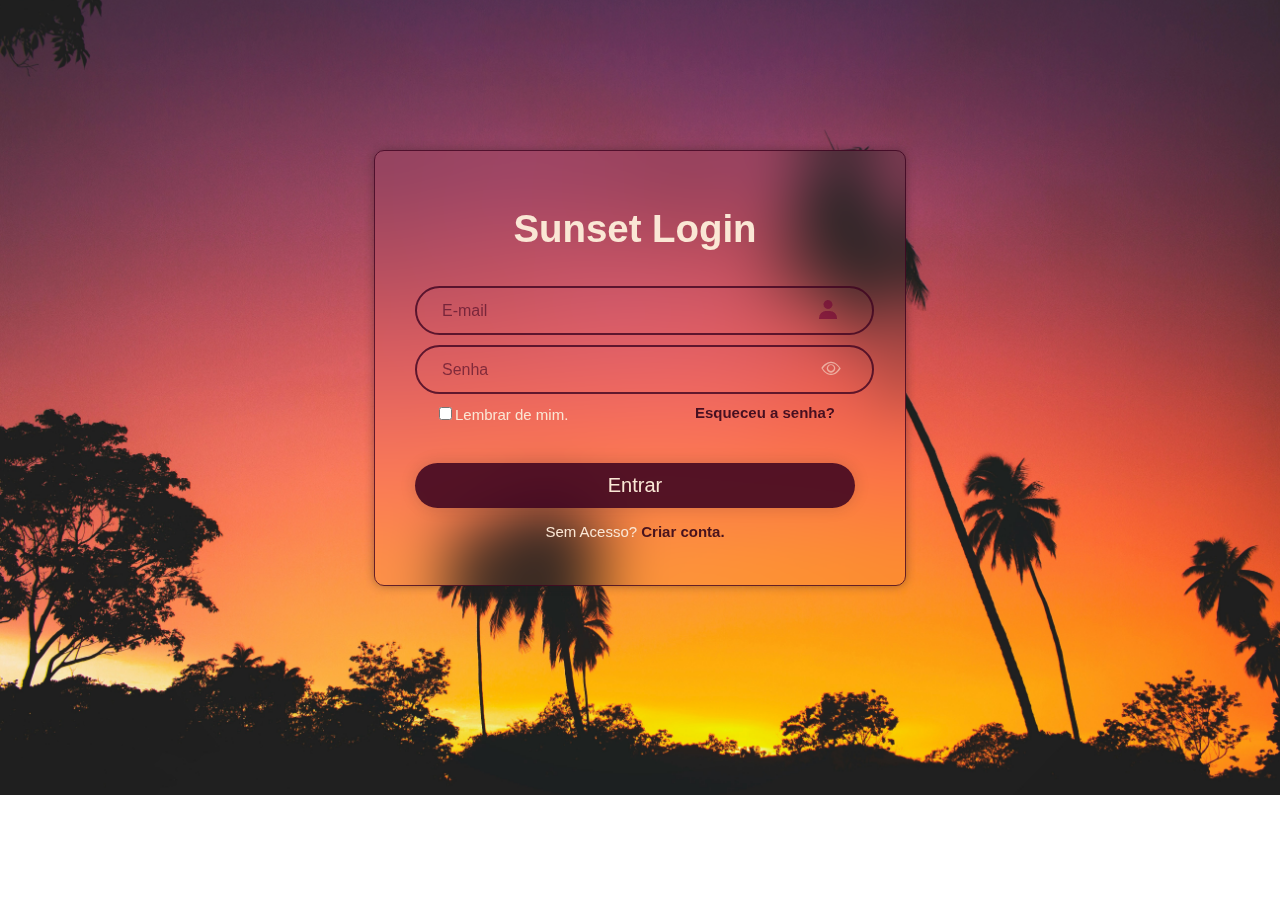
<file: index.html>
<!DOCTYPE html>
<html lang="pt-br">
<head>
    <meta charset="UTF-8">
    <meta name="viewport" content="width=device-width, initial-scale=1.0">
    <link rel="stylesheet" href="style.css">
    <link rel="shortcut icon" href="images/fav_icon_login.png" type="image/x-icon">
    <link rel="stylesheet" href="https://cdn.jsdelivr.net/npm/bootstrap-icons@1.11.3/font/bootstrap-icons.min.css">
    <title>Sunset</title>
</head>
<body>
    <div class="login_area">
        <form action="">
        <h1> Sunset Login</h1>
        <div class="usuario_campo">
            <input placeholder="E-mail" id="nome_box" required type="email" id="input">
            <i><img src="[data-uri]"/></i>
        </div>
        <div class="usuario_campo">
            <input placeholder="Senha" required type="password" id="senha">
            <i class="bi bi-eye"  id="btn_senha" onclick="mostarSenha()"></i>
        </div>
        <div class="lembrar_esqueci">
            <label><input type="checkbox"><span class="checkmark"></span>Lembrar de mim.</label>
            <a href="esqueceuSenha.html">Esqueceu a senha?</a>
        </div>
        <div class="login_button">
            <button>Entrar</button>
        </div>
        <div class="criar_conta">
            <p>Sem Acesso? <a href="cadastro.html">Criar conta.</a></p>
        </div>

        </form>
    </div>
    
</body>
<script src="main.js"></script>
</html>
</file>
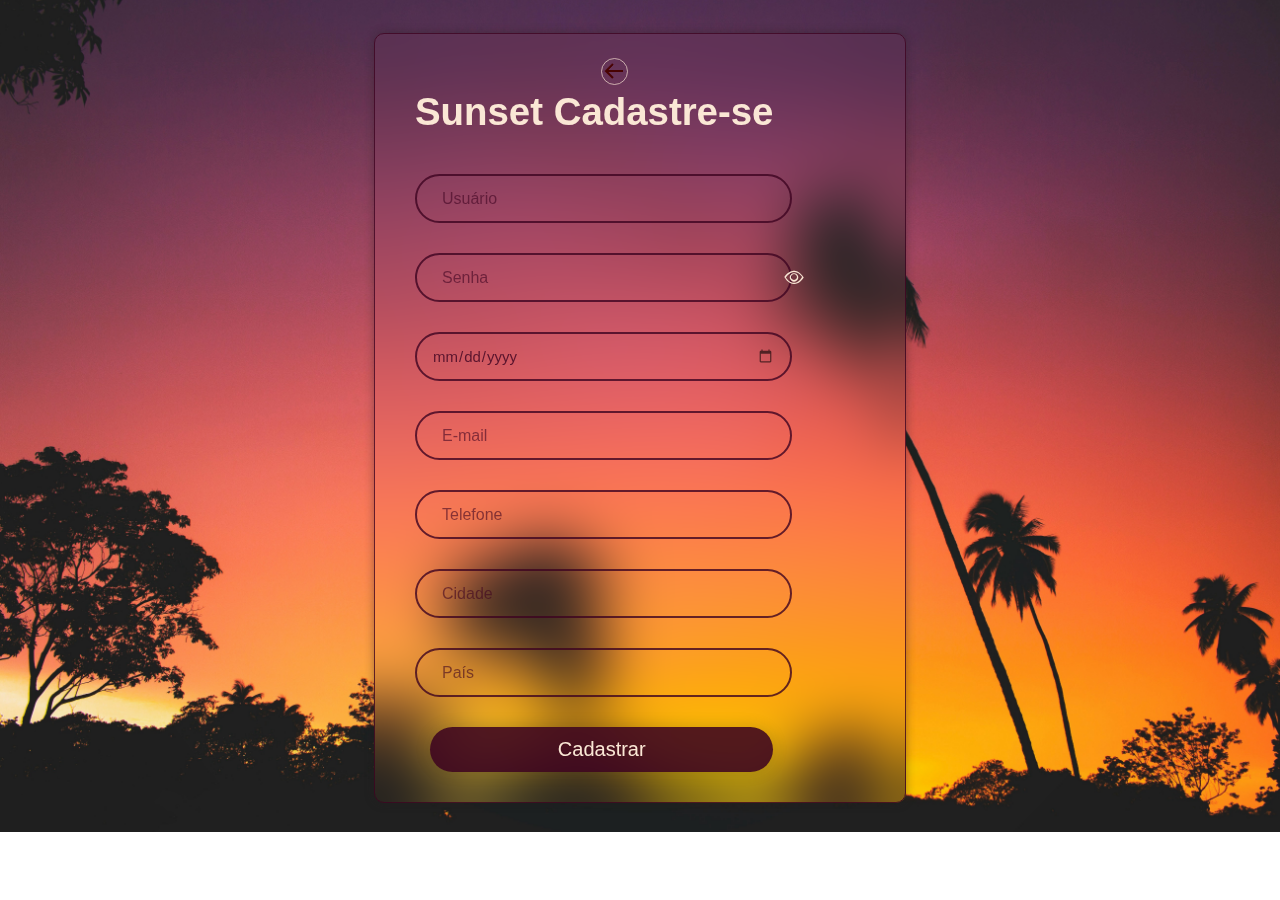
<file: cadastro.html>
<!DOCTYPE html>
<html lang="pt-br">
<head>
    <meta charset="UTF-8">
    <meta name="viewport" content="width=device-width, initial-scale=1.0">
    <link rel="stylesheet" href="style.css">
    <link rel="shortcut icon" href="images/fav_icon_login.png" type="image/x-icon">
    <link rel="stylesheet" href="https://cdn.jsdelivr.net/npm/bootstrap-icons@1.11.3/font/bootstrap-icons.min.css">
    <title>Sunset - Cadastro</title>
</head>
<body>
    <div class="cadastro_area">
        <form action="">
        <h1> Sunset Cadastre-se</h1>
        <div class="cadastro_campo">
            <input placeholder="Usuário" id="nome_cadastro" required type="text">
        </div>
        <div class="cadastro_campo">
            <input placeholder="Senha" required type="password" id="senha_cadastro">
            <i class="bi bi-eye"  id="btn_senha_cadastro" onclick="mostarSenhaCadastro()"></i>
        </div>
        <div class="cadastro_campo">
            <input placeholder="Data de nascimento" required type="date" id="nascimento_cadastro">
        </div>
        <div class="cadastro_campo">
            <input placeholder="E-mail" required type="email" id="email_cadastro">
        </div>
        <div class="cadastro_campo">
            <input placeholder="Telefone" required type="tel" id="telefone_cadastro">
        </div>
        <div class="cadastro_campo">
            <input placeholder="Cidade" required type="text" id="cidade_cadastro">
        </div>
        <div class="cadastro_campo">
            <input placeholder="País" required type="text" id="pais_cadastro">
        </div>

        
        <div class="cadastro_button">
            <button>Cadastrar</button>
        </div>
        
        

        </form>
        <div class="voltar_login">
            <a href="index.html"><img src="[data-uri]"/></a>
        </div>
    </div>
    
</body>
<script src="main.js"></script>
</html>
</file>
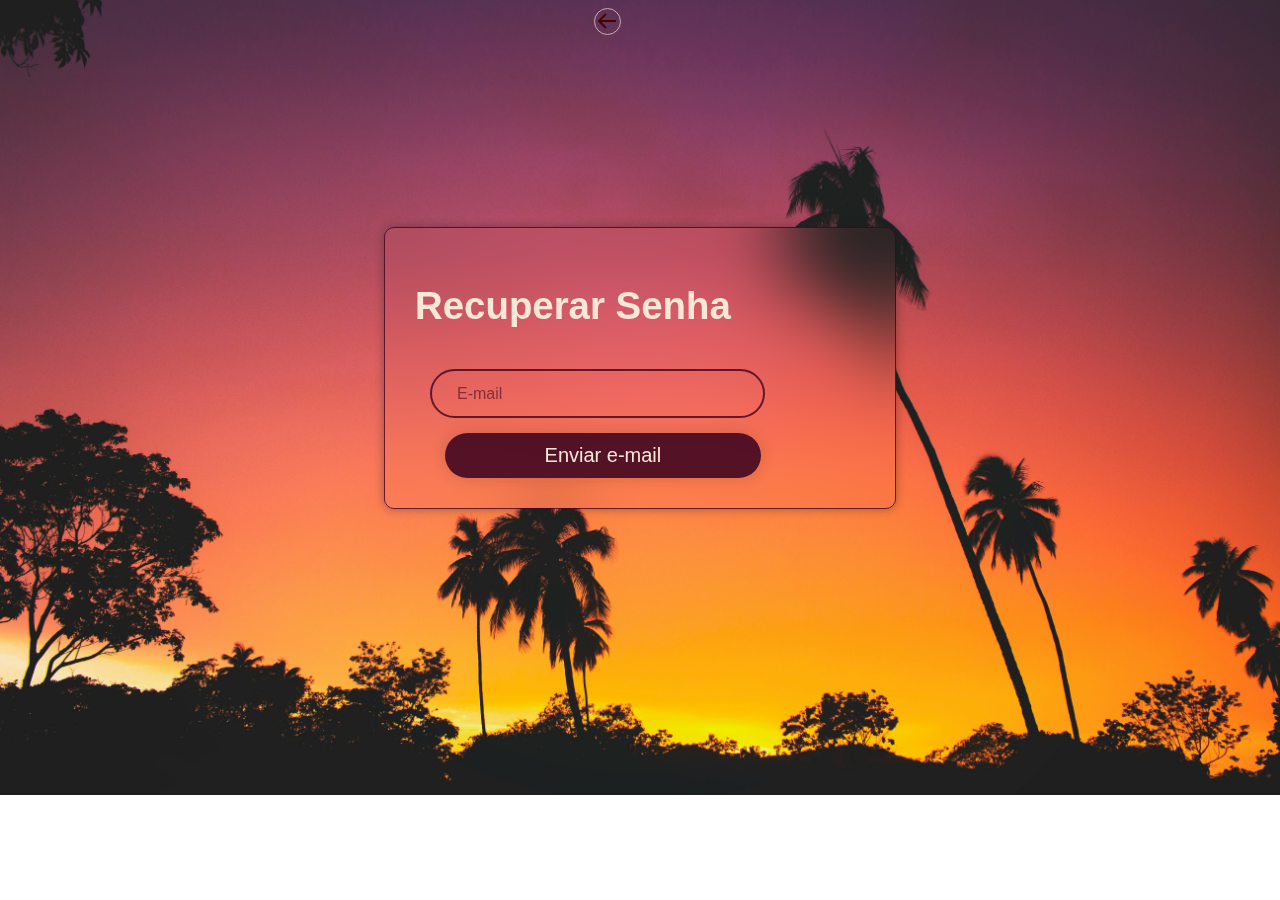
<file: esqueceuSenha.html>
<!DOCTYPE html>
<html lang="pt-br">
<head>
    <meta charset="UTF-8">
    <meta name="viewport" content="width=device-width, initial-scale=1.0">
    <link rel="stylesheet" href="style.css">
    <link rel="shortcut icon" href="images/fav_icon_login.png" type="image/x-icon">
    <link rel="stylesheet" href="https://cdn.jsdelivr.net/npm/bootstrap-icons@1.11.3/font/bootstrap-icons.min.css">
    <title>Sunset - Recuperar senha</title>
</head>
<body>
    <div class="recuperar_area">
        <form action="">
        <h1>Recuperar Senha</h1>
        <div class="recuperar_campo">
            <input placeholder="E-mail" id="email_recuperar" required type="email">
        </div>
        <div class="recuperarSenha_button">
            <button>Enviar e-mail</button>
        </div>

        </form>
        <div class="voltar_login">
            <a href="index.html"><img src="[data-uri]"/></a>
        </div>
    </div>
    
</body>
<script src="main.js"></script>
</html>
</file>
<file: style.css>
body{
    background-image: url('images/back_image01.jpg');
    background-size: cover;
    background-position: center;
    font-family: Verdana, Geneva, Tahoma, sans-serif;
    display: flex;
    justify-content: center;
    align-items: center;
    min-height: 80vh;
    background-repeat: no-repeat;
    
}
.login_area{
    background-color: transparent;
    border: 1px solid rgba(61, 4, 32, 0.801);
    backdrop-filter: blur(30px);
    display: flex;
    align-items: center;
    width: 450px;
    font-size:larger;
    color: rgb(250, 231, 213);
    border-radius: 10px;
    padding: 30px 40px;
    box-shadow: 0 0 10px rgba(36, 33, 33, 0.404);
    text-align: center;
}
.usuario_campo{
    padding-top: 10px;
}
.usuario_campo input{
    width: 100%;
    height: 5vh;
    border-radius: 25px;
    background-color: transparent;
    outline: none;
    border: 2px solid rgba(61, 4, 32, 0.801);
    color: rgb(250, 231, 213);
    padding: 0px 0px 0px 15px;
    font-size: 15px;
    font-family: Verdana, Geneva, Tahoma, sans-serif;
}
.usuario_campo input::placeholder{
    color: rgba(61, 4, 32, 0.589);
    font-size: medium;
    padding: 10px;
    font-family: Verdana, Geneva, Tahoma, sans-serif;
}
.usuario_campo i{
    position: absolute;
    right: 65px;
    top: 34%;
    filter: opacity(0.6);
}
a{
    color: rgba(48, 3, 25, 0.884) ;
    text-decoration: none;
    font-weight: bolder;
}
a:hover{
    text-decoration: underline;
}
.lembrar_esqueci {
    font-size: 15px;
    display: flex;
    justify-content: space-between;
    width: 400px;
    margin: 10px 20px 40px 20px;
}
.criar_conta{
    font-size: 15px;
}
button{
    background-color: rgba(61, 4, 32, 0.884);
    color: rgb(250, 231, 213);
    border-radius: 25px;
    width: 100%;
    height: 5vh;
    outline: none;
    border: none;
    box-shadow: 0px 0px 15px rgba(36, 33, 33, 0.178);
    font-family: Verdana, Geneva, Tahoma, sans-serif;
    font-size:20px;
}
button:hover{
    background-color:rgba(48, 3, 25, 0.884) ;
    box-shadow: none;
    cursor:pointer;
}
#btn_senha{
    position: absolute;
    margin-top: 60px;
}
.cadastro_campo input{
    width: 100%;
    height: 5vh;
    border-radius: 25px;
    background-color: transparent;
    outline: none;
    border: 2px solid rgba(61, 4, 32, 0.801);
    color: rgb(250, 231, 213);
    padding: 0px 0px 0px 15px;
    font-size: 15px;
    font-family: Verdana, Geneva, Tahoma, sans-serif;
    margin: 15px 0px;

}
.cadastro_campo input::placeholder{
    color: rgba(61, 4, 32, 0.589);
    font-size: medium;
    padding: 10px;
    font-family: Verdana, Geneva, Tahoma, sans-serif;
}
.cadastro_area{
    background-color: transparent;
    border: 1px solid rgba(61, 4, 32, 0.801);
    backdrop-filter: blur(30px);
    display: flex;
    align-items: center;
    width: 450px;
    font-size:larger;
    color: rgb(250, 231, 213);
    border-radius: 10px;
    padding: 30px 40px;
    box-shadow: 0 0 10px rgba(36, 33, 33, 0.404);
    text-align: center;
    margin-top: 25px;
}
#btn_senha_cadastro{
    position: absolute;
    margin-top: -50px;
    margin-left: 190px;
}
.cadastro_button{
    margin: 15px 0px 0px 15px;
}
.voltar_login{
    width: 25px;
    height: 25px;
    position: absolute;
    background-color: transparent;
    border: 1.5px solid rgba(250, 231, 213, 0.671);
    border-radius: 50%;
    margin-bottom: 77vh;
    margin-left: 35%; 
}
input[type="date"]{
    color: rgba(61, 4, 32, 0.801);
    border: 2px solid rgba(61, 4, 32, 0.801);
}
input[type="date"]:hover{
    cursor:text;
}
::-webkit-calendar-picker-indicator{
    cursor: pointer;
    margin-right: 15px;
    filter: opacity(0.6);
}
.recuperar_area{
    background-color: transparent;
    border: 1px solid rgba(61, 4, 32, 0.801);
    backdrop-filter: blur(30px);
    display: flex;
    align-items: center;
    width: 450px;
    font-size:larger;
    color: rgb(250, 231, 213);
    border-radius: 10px;
    padding: 30px 30px;
    box-shadow: 0 0 10px rgba(36, 33, 33, 0.404);
    
    
}
.recuperar_campo input{
    width: 100%;
    height: 5vh;
    border-radius: 25px;
    background-color: transparent;
    outline: none;
    border: 2px solid rgba(61, 4, 32, 0.801);
    color: rgb(250, 231, 213);
    padding: 0px 0px 0px 15px;
    font-size: 15px;
    font-family: Verdana, Geneva, Tahoma, sans-serif;
    margin: 15px;
}
.recuperar_campo input::placeholder{
    color: rgba(61, 4, 32, 0.589);
    font-size: medium;
    padding: 10px;
    font-family: Verdana, Geneva, Tahoma, sans-serif;
}
.recuperarSenha_button{
    width: 100%;
    margin-left: 30px;
}
</file>
